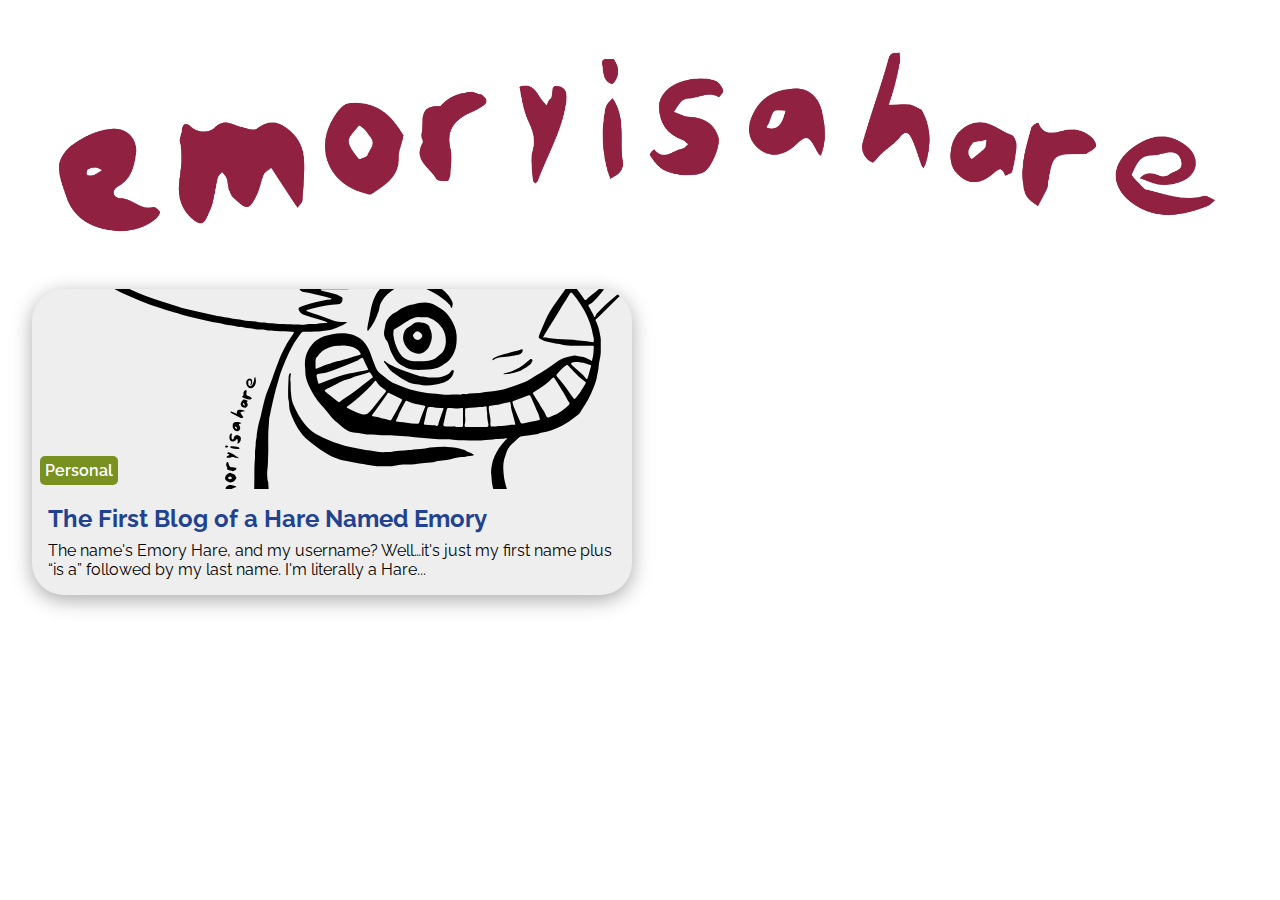
<file: blog.html>
<!DOCTYPE html>
<html lang="en">
<head>
    <meta charset="UTF-8">
    <meta http-equiv="X-UA-Compatible" content="IE=edge">
    <meta name="viewport" content="width=device-width, initial-scale=1.0">
    <link rel="preconnect" href="https://fonts.googleapis.com">
    <link rel="preconnect" href="https://fonts.gstatic.com" crossorigin>
    <link href="https://fonts.googleapis.com/css2?family=Raleway:ital,wght@0,100;0,200;0,300;0,400;0,500;0,600;0,700;0,800;0,900;1,100;1,200;1,300;1,400;1,500;1,600;1,700;1,800;1,900&display=swap" rel="stylesheet">
    <link rel="stylesheet" href="css/style.css">
    <link rel="icon" href="img/bun-logo-color-2.svg">
    <title>emoryisahare blog</title>
</head>
<body>
    <!-- Blog -->
    <div class="bun-blog-header">
        <img src="img/Emoryisahare.svg" alt="emory is a hare">
    </div>
    
    <!-- Article Card Template -->
    <!-- <div class="blog-card">
        <div class="card-image">
            <img src="img/art/art005-org.jpg" alt="">
            <span>Topic</span>
        </div>
        <div class="card-title">
            <a href="#"><h2>How I Learned to Center a Div</h2></a>
            <p>Lorem ipsum dolor sit, amet consectetur adipisicing elit. Voluptas et iusto eligendi unde qui commodi quae quisquam? Architecto nobis, maiores sapiente praesentium voluptatum quos eius ducimus, porro deserunt assumenda quis!</p>
        </div>
    </div> -->
    
    <!-- Articles  -->
    <div class="blog-article-container">
        <div class="blog-card">
            <div class="card-image">
                <a href="posts-2022-02/02-28-an-introduction.html" target="_blank">
                    <img src="img/logo/logo001-original.svg" alt="bun">
                <span>Personal</span>
                </a> 
            </div>
            <div class="card-title">
                <a href="posts-2022-02/02-28-an-introduction.html" target="_blank"><h2>The First Blog of a Hare Named Emory</h2></a>
                <p>The name's Emory Hare, and my username? Well…it's just my first name plus “is a” followed by my last name. I'm literally a Hare...</p>
            </div>
        </div>
    </div>

    
    
        
        
    
</body>
</html>
</file>
<file: css/style.css>
/* ---------Color Variables--------- */
:root {
    --clr-red: #912141;
    --clr-green: #799121;
    --clr-blue: #214191;
    --clr-grey: #fff; 
    --clr-dark: #aaa;
}

/* ---------Presets ---------*/
*, *:before, *:after {
    margin: 0;
    padding: 0;
    list-style: none;
    text-decoration: none;
    box-sizing: border-box;
}

html {
    scroll-behavior: smooth;
}

body {
    font-family: 'Raleway', sans-serif;
    background-color: var(--clr-grey);

    overflow-x: hidden; /* transform-animation scrolling fix */
}

#home-body {
    background-image: url("../img/backpurple.png");
}

.gallery-body {
    background-image: none;
    background-color: var(--clr-grey);

    /* margin: 0 3.5rem; */
}

.contact-body {
    background-image: none;
    background-color: var(--clr-grey);
    background-image: url("../img/backwonka.jpg");

    /* margin: 0 3.5rem; */
}

#shop-body {
    background-image: url("../img/backdigital.jpg");
}

h1 {
    font-family: 'Raleway', sans-serif;
    font-size: 3.17rem;
}

/*---------- Link - Styling Section ---------- */
.red-green-link {
    color: var(--clr-red);
}

.red-green-link:hover li {
    color: var(--clr-green);
    transition: 0.75s;
    border-bottom: 5px solid var(--clr-grey);
    padding-left: 3rem !important;
}

.green-blue-link {
    color: var(--clr-green);
}

.green-blue-link:hover li{
    color: var(--clr-blue);
    transition: 0.75s;
    border-bottom: 5px solid var(--clr-grey);
    padding-left: 3rem !important;
}

.blue-red-link {
    color: var(--clr-blue);
}

.blue-red-link:hover li{
    color: var(--clr-red);
    transition: 0.75s;
    border-bottom: 5px solid var(--clr-grey);
    padding-left: 3rem !important;
}
/* Notification Bar */
.notify-bar {
    background-color: var(--clr-red);
    text-align: center;
    color: white;
    font-weight: 600;
    
    border-radius: 0.2rem;
    margin: 0 0.25rem;
    padding: 0.25rem;
}
.notify-bar a {
    color: white;
}
/* --------Header & Navigation Bar -----------*/
nav {
    padding: 0 0.25rem 0.25rem 0.25rem; 
}

.nav-list {
    background-color:white;
    box-shadow: 0px 0px 10px var(--clr-dark);
    border-radius: 0.2rem;
    display: flex;
    justify-content: flex-end;
    padding: 0 5rem;
    align-items: center;
    width: 100%;
}

.nav-item  {
    margin-right: 2rem;
}

#emory-name {
    font-size: 3.17rem;
    font-weight: 200;
    color: var(--clr-red);
    transition: color 0.75s;
}

#hare-name {
    font-size: 3.17rem;
    font-weight: 700;
    color: var(--clr-red);
    transition: color 0.75s;
}

.nav-item:first-child{
    margin-right: auto;
    margin-left: 2rem;
    transition: color 0.75s;
}

.nav-item:nth-child(2) a{
    color: var(--clr-green);
    transition: color 0.75s;
}

.nav-item:nth-child(3) a{
    color: var(--clr-blue);
    transition: color 0.75s;
}

.nav-item:nth-child(4) a {
    color: var(--clr-red);
    transition: color 0.75s;
}

.nav-item:nth-child(5) a {
    color: var(--clr-green);
    transition: color 0.75s;
}

.nav-item:nth-child(6) a {
    color: var(--clr-blue);
    transition: color 0.75s;
}

/* Hovers */
#emory-name:hover {
    font-weight: 400;
    color: var(--clr-green);
    text-decoration: underline;
}

#hare-name:hover {
    font-weight: 900;
    color: var(--clr-blue);
    text-decoration: underline;
}

.nav-item:nth-child(2) a:hover{
    color: var(--clr-blue);
    text-decoration: underline;
}

.nav-item:nth-child(3) a:hover{
    color: var(--clr-red);
    text-decoration: underline;
}

.nav-item:nth-child(4) a:hover{
    color: var(--clr-green);
    text-decoration: underline;
}

.nav-item:nth-child(5) a:hover{
    color: var(--clr-blue);
    text-decoration: underline;
}
.nav-item:nth-child(6) a:hover{
    color: var(--clr-red);
    text-decoration: underline;
}

/* Header Images */
#bun {
    height: 6rem;
}

/* Anything under 1300 px */
@media screen and (max-width: 1300px) {
    .nav-list {
        flex-wrap: wrap;
        justify-content: space-evenly;
    }

    .nav-item:first-child{
        margin: 0;
    }

    .nav-item {
        padding: 1rem;
        text-shadow: -1px -1px 0 #fff, 1px -1px 0 #fff, -1px 1px 0 #fff, 1px 1px 0 #fff;
    }
    
    #bun {
        display: none;
    }
}


/* ---- Hamburger Menu --------- */
/* <!--    Made by Erik Terwan    -->
     & Edited by Emory Hare :)
<!--   24th of November 2015   -->
<!--        MIT License        --> */
#nav-burger {
    position: fixed;
    z-index: 7;
}

#menuToggle
{
  display: block;
  position: relative;
  top: 50px;
  left: 50px;
  
  z-index: 1;
  
  -webkit-user-select: none;
  user-select: none;
}


#menuToggle input
{
  display: block;
  width: 40px;
  height: 32px;
  position: absolute;
  top: -7px;
  left: -5px;
  
  cursor: pointer;
  
  opacity: 0; /* hide this */
  z-index: 2; /* and place it over the hamburger */
  
  -webkit-touch-callout: none;
}

/* Burger - spans */
#red-span {
    background-color: var(--clr-red);
    box-shadow: 0 0 3px white, 0 0 3px black;
}

#green-span {
    background-color: var(--clr-green);
    box-shadow: 0 0 3px white, 0 0 3px black;}

#blue-span {
    background-color: var(--clr-blue);
    box-shadow: 0 0 3px white, 0 0 3px black;}

#menuToggle span
{
  display: block;
  width: 33px;
  height: 4px;
  margin-bottom: 5px;
  position: relative;
  border-radius: 3px;
  
  z-index: 1;
  
  transform-origin: 4px 0px;
  
  transition: transform 0.5s cubic-bezier(0.77,0.2,0.05,1.0),
              background 0.5s cubic-bezier(0.77,0.2,0.05,1.0),
              opacity 0.55s ease;
}

#menuToggle span:first-child
{
  transform-origin: 0% 0%;
}

#menuToggle span:nth-last-child(2)
{
  transform-origin: 0% 100%;
}

/* ---- Burger TO x ------- */
#menuToggle input:checked ~ span
{
  opacity: 1;
  transform: rotate(45deg) translate(-2px, -1px);
  background: var(--clr-blue);
}

#menuToggle input:checked ~ span:nth-last-child(3)
{
  opacity: 0;
  transform: rotate(0deg) scale(0.2, 0.2);
}

#menuToggle input:checked ~ span:nth-last-child(2)
{
  transform: rotate(-45deg) translate(0, -1px);
}

#menu
{
  position: absolute;
  width: 300px;
  margin: -100px 0 0 -50px;
  padding: 50px;
  padding-top: 125px;
  
  background: linear-gradient(to bottom right, rgba(255, 255, 255, 0.932), rgba(128, 128, 128, 0.568));
  border-radius: 1rem;
  list-style-type: none;
  -webkit-font-smoothing: antialiased;
  /* to stop flickering of text in safari */
  
  transform-origin: 0% 0%;
  transform: translate(-100%, 0);
  
  transition: transform 0.5s cubic-bezier(0.77,0.2,0.05,1.0);
}

#menu li
{
  padding: 10px 0;
  font-size: 2.5rem;
  font-weight: 900;
  -webkit-text-stroke: 2px white;
}


#menuToggle input:checked ~ ul
{
  transform: none;
}

/* 1146px */
@media screen and (max-width: 1146px) {
    #nav-main {
        display: none;
    }
    #nav-burger {
        display: block;
    }
}

/* 1145px */
@media screen and (min-width: 1145px) {
    #nav-main {
        display: block;
    }
    #nav-burger {
        display: none;
    }
}

/* ----------- Hero Image / Text ---------- */
/* The animation code */
@keyframes hero-bun {
  0% {background-color: var(--clr-grey);}
  25% {background-color: var(--clr-red);}
  50% {background-color: var(--clr-green);}
  75% {background-color: var(--clr-blue);}
  100%{background-color: var(black);}
}

.hero-banner {
    background-image: url("../img/bun-logo-color-2.svg");
    background-position: right;
    background-size: 1800px;
    height: 100vh;
    background-color: black;
    background-repeat: no-repeat;

    /*hero animation*/
    animation-name: hero-bun;
    animation-duration: 20s;
    animation-iteration-count: infinite;
    animation-direction: alternate;
}

.hero-item {
    display: flex;
    flex-wrap: wrap;
    flex-direction: column;
    text-align: center;
    position: absolute;
    top: 50%;
    left: 50%;
    transform: translate(-50%, -50%);
    color: white;
}

@keyframes hero-arrow-grow {
    from {transform: skewY(30deg);}
    to {transform: skewY(-30deg);}
}

.anime-arrow {
    animation-name: hero-arrow-grow;
    animation-duration: 4s;
    animation-iteration-count: infinite;
    animation-direction: alternate;
    padding-top: 1rem;
}

#anime-ion {
    font-size: 64px;
}

.hero-item a {
    color: white;
}

.hero-item h1 {
    font-size: 8em;
}

.hero-item h2 {
    font-size: 3em;
    font-style: italic;
    font-weight: 600;
}

.hero-button {
    text-decoration: none;
    border: none;
    padding: 0.75rem;
    margin-top: 0.5rem;

    color: white;
    font-family: 'Raleway', sans-serif;
    font-weight: 800;
    border-radius: 3rem;

    background-color: var(--clr-green);
    font-size: 16px;
}

.hero-button:hover {
    background-color: var(--clr-red);
    transition: 0.75s;
    cursor: pointer;
}

.hero-button:visited {
    background-color: var(--clr-blue);
}

/* Anything under 1300 px */
@media screen and (max-width: 1300px) {
    .hero-banner, .hero-item {
        position: relative;
    }
    .hero-item h1{
        font-size: 4em;
    }
    .hero-item h2{
        font-size: 1.5em;
    }
    .hero-banner {
        background-size: 900px;
    }
}

/* ---------- Gallery - Flex ---------- */
.gallery-row {
    display: flex;
    flex-wrap: wrap;
    padding: 0 4px;
    margin: 0.5rem;
}

.gallery-column {
    flex: 33.333%;
    max-width: 33.333%;
    padding: 0 4px;
}

.gallery-column img {
    margin-top: 8px;
    vertical-align: middle;
    width: 100%;
}

/* .art-container {

} */

.gallery-title {
    font-weight: 200;
    color: black;
    font-style: italic;
    float: right;
}

/* ------image hover ------ */
.hover-container {
    position: relative;
}

.overlay { 
    position: absolute;
    top: 0;
    bottom: 0;
    left: 0;
    right: 0;
    height: 100%;
    width: 100%;
    opacity: 0;
    transition: 0.5s ease;
}

#overlay-gallery {
    background-color: var(--clr-red);
}

#overlay-about {
    background-color: var(--clr-green);
}

#overlay-contact {
    background-color: var(--clr-blue);
}

.hover-container:hover .overlay {
    opacity: 0.9;
}

.hover-text {
    color: white;
    font-size: 20px;
    position: absolute;
    top: 50%;
    left: 50%;
    transform: translate(-50%, -50%);
    -ms-transform: translate(-50%, -50%);
}

@keyframes gallery-link-animation {
    from {opacity: 0.2;}
    to {opacity: 0.7;}
}

@media screen and (max-width: 1025px) {
    .gallery-column {
        flex: 100%;
        max-width: 100%;
    }
    .gallery-column iframe {
        height: 240px;
        width: 320px;
    }
    .overlay {
        /*hover-animation-mobile*/
        animation-name: gallery-link-animation;
        animation-duration: 2s;
        animation-iteration-count: infinite;
        animation-direction: alternate;
    }
}



/* ------------ Call to Action / Services ----------- */
.action-container {
    display: flex;
    flex-direction: column;
    color: white;
}
.action-container div {
    margin: 5px 0;
}

.call-to-act {
    background-color: var(--clr-blue);
    /* width: 100%; */
    align-items: center;
    padding: 4rem;
    border-radius: 1rem;

    display: flex;
    flex-direction: column;
    justify-content: center;

    background-image: url("../img/banner.png");
}

#service-list {
    text-align: right;
}

#service-list li {
    padding: 0.25rem 0;
}

#service-list a{
    color: white;
}

#service-list a:hover{
    color: var(--clr-dark);
    transition: 0.5s;
}

.button-cool {
    background-color: var(--clr-red);
    border: none;
    border-radius: 2rem;
    padding: 1rem;
    font-size: 1rem;
    font-family: 'Raleway', sans-serif;
    color: white;
    font-weight: 600;
    
    transition-duration: 0.5s;
}

.button-cool:hover {
    background-color: var(--clr-blue);
    cursor: pointer;
}

/* mobile */
@media screen and (min-width: 300px) {
    .service-heading {
        color: white;
        text-align: center;
        font-size: 2em;
        padding: 0.5em;
    }
    .action-container div {
        margin: 5px 10px;
    }
    
    
    .service-description {
        color: white;
        font-size: 20px;
        font-weight: 300;
        text-align: center;
        padding-bottom: 1em;
    }
    #gfx-services {
        background-color: var(--clr-green);
        border-radius: 1em;
        padding: 1em;
    }

    .red-button {
        background-color: var(--clr-red);
    }
    .red-button:hover {
        background-color: var(--clr-green);
    }

    #web-services {
        background-color: var(--clr-blue);
        border-radius: 1em;
        padding: 1em;

        display: flex;
        flex-direction: column;
    }
    #web-services > div > img {
        width: 100%;
        height: auto;
        padding-top: 2em;
    }
    #web-list {
        text-align: left;
        padding-bottom: 1em;
    }
    #web-list li {
        font-size: 20px;
        font-weight: 300;
    }
    

    .blue-button {
        background-color: var(--clr-blue);
    }
    .blue-button:hover {
        background-color: var(--clr-red);
    }

    #art-services {
        background-color: var(--clr-red);
        border-radius: 1em;
        padding: 1em;
    }
    .service-container{
        display: flex;
        flex-direction: column;
        justify-content: space-evenly;
    }
    
    .service-container > div > img{
        width: 100%;
        height: auto;
    }
    .center-button {
        display: flex;
        justify-content: center;
        padding-bottom: 1em;
    }
}
@media screen and (min-width: 641px) {
    .service-heading {
        color: white;
        text-align: center;
        font-size: 3em;
        padding-top: 1em;
    }
    
    
    .service-description {
        color: white;
        font-size: 24px;
        font-weight: 300;
        text-align: center;
        padding-bottom: 1em;
    }
    
    .service-container{
        display: flex;
        flex-direction: row;
        justify-content: space-evenly;
        flex-wrap: wrap;
    }
    
    .service-container > div > img{
        width: auto;
        height: 500px;
    }
}
/* desktop */
@media screen and (min-width: 1200px) {
    
    .service-heading {
        color: white;
        text-align: center;
        font-size: 3em;
        padding-top: 1em;
    }
    
    .service-description {
        color: white;
        font-size: 24px;
        font-weight: 300;
        text-align: center;
        padding-bottom: 1em;
    }
    
    .service-container{
        display: flex;
        flex-direction: row;
        justify-content: center;
    }
    
    .service-container > div > img{
        width: auto;
        height: 400px;
        padding: 1em;
    }
    #web-services {
        background-color: var(--clr-blue);
        border-radius: 1em;
        padding: 1em;

        display: grid;
        grid-template-columns: 1fr 1fr;
    }

    .action-container {     
        margin: 0 3vw;
    }
}




/* ------------  FOOTER---------------*/
.foot-container {
    display: flex;
    flex-direction: column;
    align-items: center;
    flex-wrap: wrap;
    justify-content: space-evenly;

    background-color: var(--clr-red);
    padding: 1rem 1rem;
    border-radius: 1rem 0 0 0;   
}

.foot-nav {
    display: flex;
    flex-direction: row;
    flex-wrap: wrap;
    justify-content: space-evenly;

    padding: 0 1rem;
}

.foot-nav h2{
    padding: 1rem;
    color: white;
    transition: color 0.75s;
}

.foot-nav a:hover h2:hover {
    color: var(--clr-green);
    text-decoration: underline;
}

 .socials-container {
    display: flex;
    flex-direction: row;
    justify-content: flex-end;
    flex-wrap: wrap;
}

.socials {
    color: var(--clr-grey);
    transition: color 0.75s;
    padding: 0 0.25rem;
}

.socials:hover{
    color: var(--clr-blue);
}

.created-by {
    color: white;
    padding: 1rem;
}


/* ------ About Page ------- */
#about-body {
    background-image: url(../img/backcamp.jpg);
}
.about-container {
    color: var(--clr-grey);
    margin: 0 1rem;
}

/* phone */
@media screen and (min-width: 320px) {
    .about-container {
        padding-top: 5rem;

        display: flex;
        flex-direction: row;
        flex-wrap: wrap;
        justify-content: space-evenly;
        align-items: center;
    }
    .about-container div {
        padding: 0.25rem 0;
    }
    /* adjust image size -- smaller (background-image / clip) */
    .about-container img {
        height: 200px;
        width: auto;
        border-radius: 50%;
        box-shadow: 0 0 10px 10px grey;
    }
    .about-container h1 {
        float: right;  
        -webkit-text-stroke: 1px black; /* affects h2 links in footer*/
    }
    .about-container p {
        text-indent: 2rem;
        padding: 1rem;
        border-radius: 0.75rem;
    }
    #para-00 {
        background-color: var(--clr-red);
    }
    #para-01 {
        background-color: var(--clr-green);
    }
    .about-container h2 {
        font-size: 30px;
    }
    #cv {
        border-radius: 0.75rem;
        padding: 1rem 2rem;
        font-weight: 200;
        font-size: 20px;

        background-color: var(--clr-blue);
    }
    #cv li {
        padding: 0.25rem 0;
    }
    #about-h2 {
        -webkit-text-stroke: 1px black;
    }   
}

/* tablets */
@media screen and (min-width: 641px) {
    .about-container {
        display: flex;
        flex-direction: row;
        flex-wrap: wrap;
        justify-content: space-evenly;
        align-items: center;
    }
    .about-container div {
        padding: 0.25rem 0;
    }
    .about-container img {
        width: auto;
        height: 300px;
        border-radius: 50%;
        box-shadow: 0 0 10px 10px grey;
    }
    .about-container h1 {
        float: none; 
        -webkit-text-stroke: 1px black; /* affects h2 links in footer*/
    }
    #about-grid div {
        margin: 0 2rem;
    }
    .div-para p {
        text-indent: 0;
        padding: 2rem;
        font-size: 1.25em;
    }
}

/* computers */
@media screen and (min-width: 1025px) {
    
    #about-grid{
        margin-top: 1rem;
        display: grid;
        grid-template-columns: 1fr 1fr 1fr;
        grid-template-rows: 1fr;
        grid-gap: 1rem;
    }
    #about-grid div{
        margin: 0;
    }
    .div-para {
        margin: 0;
    }
    #cv {
        margin: 0;
    }
    
}

/* ----- Contact  Page------ */

@media screen and (min-width: 320px){
    .contact-container {
        display: flex;
        flex-direction: column;
    }
    .form-container {
        display: flex;
        flex-direction: column;
        flex-wrap: wrap;
        align-items: center;

        margin-top: 5rem;
        padding: 30px;
    }
    .big-contact {
        display: flex;
        flex-direction: column;
        margin: 0 1rem;
    }

    .big-contact h1 {
        padding-bottom: 2rem;
    }

    #contact-bun {
        width: 100%;
        height: auto;
        background-color: var(--clr-green);
        border-radius: 50%;
    }

    .contact-section {
        display: flex;
        flex-direction: column;
        align-items: center;
        justify-content: center;
        
        padding: 2rem;

        color: white;
        font-weight: 700;
        margin-bottom: 1rem;

        border-bottom-left-radius: 0.75rem;
        border-bottom-right-radius: 0.75rem;

        text-align: center;
        font-size: 20px;
    }
    .contact-section h2 {
        color: white;
        font-family: 'Raleway', sans-serif;
        font-weight: 600;
        font-size: 20px;
        
    }
    .contact-section button {
        text-decoration: none;
        border: none;
        background-color: var(--clr-red);
        padding: 1rem;
        border-radius: 3rem;
        box-shadow: 0 0 20px var(--clr-blue);
    }
    .contact-section button:hover {
        background-color: var(--clr-blue);
        transition: 0.75s;
    }
    @keyframes mail-button {
        from{rotate: 360deg};
        to{rotate: 0deg};
    }
    .contact-section ion-icon {
        font-size: 64px;
        color: white;

        /* mail-button */
        animation-name: mail-button;
        animation-duration: 2s;
        animation-iteration-count: infinite;
        animation-direction: alternate;
    }
    .contact-paragraph {
        /* background-color: var(--clr-blue); */
        border-top-right-radius: 1rem;
        border-top-left-radius: 1rem;

        color: white;
        font-size: 1.25rem;
        font-weight: 700;
        padding: 2rem;

        text-align: center;
    }
    @keyframes mailer {
        from{transform: translateY(-10px)};
        to{transform: translateY(10px)};
    }
    #mail-icon {
        padding-top: 1rem;
        font-size: 64px;

        animation-name: mailer;
        animation-duration: 2s;
        animation-iteration-count: infinite;
        animation-direction: alternate;
    }
    .contact-social-container {
        display: flex;
        flex-direction: column;
        align-items: center;
        justify-content: center;
        margin: 1rem;
    }
    .social-tile {
        display: flex;
        flex-direction: column;
        align-items: center;
        justify-content: space-evenly;
        width: 300px;
        height: 300px;
        margin-bottom: 1rem;
        padding: 1rem;
        text-align: center;
        color: white;
    }
    .social-tile button{
        text-decoration: none;
        outline: none;
        border: none;
        width: auto;
        height: auto;
        border-radius: 2rem;
        color: white;
        font-family: 'Raleway', sans-serif;
        font-weight: 600;
        font-size: 20px;
        padding: 1rem;

        transition: 1s;
        cursor: pointer;
    }
    .social-tile ion-icon {
        font-size: 64px;
    }
    /* patreon contact */
    #patreon {
        background-color:var(--clr-green);
        border-radius: 0.75rem;
    }
    #patreon button {
        background-color: var(--clr-blue);
        box-shadow: 0 4px 2px #333d0e;
    }
    #patreon button:hover {
        background-color: var(--clr-red);
    }
    #patreon-bun img{
        width: 80px;
        height: auto;
        filter: invert(100%) sepia(99%) saturate(0%) hue-rotate(165deg) brightness(106%) contrast(100%);
    }
    @keyframes bun-anime {
        from{transform: translateY(-30px)};
        to{transform: translateY(30px)};
    }
    #patreon-bun {
        animation-name: bun-anime;
        animation-duration: 1s;
        animation-iteration-count: infinite;
        animation-direction: alternate;
    }
    /* fiverr contact */
    #fiverr {
        background-color:var(--clr-blue);
        border-radius: 0.75rem;
    }
    #fiverr button {
        background-color: var(--clr-red);
        box-shadow: 0 4px 2px  #142758;
    }
    #fiverr button:hover {
        background-color: var(--clr-green);
    }
    @keyframes dollar {
        from{scale: 2};
        to{scale: 1};
    }
    #fiverr ion-icon {
        animation-name: dollar;
        animation-duration: 2s;
        animation-iteration-count: infinite;
        animation-direction: alternate;
    }
    /* twitter contact */
    #twitter {
        background-color:var(--clr-red);
        border-radius: 0.75rem;
    }
    #twitter button {
        background-color: var(--clr-green);
        box-shadow: 0 4px 2px #551426;
    }
    #twitter button:hover {
        background-color: var(--clr-blue);
    }
    @keyframes tweety {
        from{rotate: 90deg};
        to{rotate: 0deg};
    }
    #twitter ion-icon {
        animation-name: tweety;
        animation-duration: 3s;
        animation-iteration-count: infinite;
        animation-direction: alternate;
    }
}
@media screen and (min-width: 641px){
    .contact-social-container {
        display: flex;
        flex-direction: row;
        align-items: center;
        justify-content: center;
        margin: 1rem;
    }
    .social-tile {
        margin: 0 0.25rem;
    }
}
/* @media screen and (min-width: 1025px){
    
} */

/* ================== Shop Page =================== */
@media screen and (min-width: 320px){
    #shop-title h1{
        color: white;
        text-align: right;
        padding: 1rem;
        font-weight: 900;
        -webkit-text-stroke: 1px black;
        font-size: 90px;
    }
    #recent-work img{
        width: 320px;
        height: auto;
    }
    .shop-container {
        display: flex;
        flex-direction: column;
        flex-wrap: wrap;
        align-items: center;

        color: white;
    }
    .shop-container h2 {
        text-align: right;
        -webkit-text-stroke: 1px black;
        font-weight: 900;
        font-size: 26px;
    }
    .shop-container button {
        text-decoration: none;
        border: none;
        padding: 1rem;
        margin-top: 0.5rem;

        color: white;
        font-family: 'Raleway', sans-serif;
        font-weight: 800;
        font-size: 20px;
        border-radius: 2rem;
    }
    .shop-item {
        display: flex;
        flex-direction: column;
        align-items: center;
        justify-content: center;

        background-position: 50%;
        width: 320px;
        height: 320px;

        margin: 0.25rem 0;
    }
    .shop-item h2 {
        font-size: 36px;
    }
    #etsy-shop {
        background-image: url(../img/spin.gif);
    }
    #etsy-shop button {
        background-color: var(--clr-red);
    }
    #etsy-shop button:hover {
        background-color: var(--clr-green);
        transition: 0.75s;
        cursor: pointer;
    }
    #fiverr-shop {
        background-image: url(../img/follow.gif);
    }
    #fiverr-shop button {
        background-color: var(--clr-green);
    }
    #fiverr-shop button:hover {
        background-color: var(--clr-blue);
        transition: 0.75s;
        cursor: pointer;
    }
    #print-shop {
        background-image: url(../img/art/smalls/art002-small.jpg);
        background-size: contain;
        background-repeat: no-repeat;
    }
    #print-shop button {
        background-color: var(--clr-blue);
    }
    #print-shop button:hover {
        background-color: var(--clr-red);
        transition: 0.75s;
        cursor: pointer;
    }
}
@media screen and (min-width: 641px){
    .shop-container {
        display: grid;
        grid-template-columns: 320px 320px;
        
        align-items: center;
        justify-content: center;

        margin: 0;
        padding: 0;
        gap: 10px;
        padding-bottom: 1rem;
    }
    #recent-work {
        grid-row: 1 / span 2;
        grid-column: 1 / span 2;
    }
    #recent-work img {
        width: 650px;
        height: auto;
    }
    #shop-title h1{
        text-align: center;
    }
    .shop-item {
        margin: unset;
        padding: unset;
    }
    
}
@media screen and (min-width: 1025px){
    .shop-container {
        display: grid;
        grid-template-columns: 405px 320px 320px;
        
        align-items: center;
        justify-content: center;
        
        padding-bottom: 1rem;
        gap: 0;
        padding-bottom: 1rem;
    }
    .shop-item {
        background-repeat: no-repeat;
    }
    #recent-work {
        grid-row: 1 / span 2 ;
        grid-column: 1;
    }
    #recent-work img {
        width: 100%;
        height: auto;
        object-fit: fill;
    }
}
@media screen and (min-width: 1120px) {
    .shop-container {
        column-gap: 12px;
        grid-template-columns: 500px 320px 320px;
    }
}
/* ======= Blog Page ======== */
/* .bun-blog-header h1 {
    text-align: center;
    color: var(--clr-red);
    text-shadow: -2px -2px #aaa;
    margin: 1rem;
} */
.bun-blog-header img {
    width: 100%;
    height: auto;
    margin: 2rem 0;
}
/* mobile */
@media screen and (min-width: 300px) {
    .blog-article-container {
        display: flex;
        flex-direction: column;
        margin: 0 1rem;
    }
    .blog-card {
        margin: 0.5rem 0;
        background-color: rgb(238, 238, 238);
        border-radius: 2rem;
        box-shadow: 0 5px 20px #aaa;
    }
    .card-image {
        margin-bottom: -2rem;
    }
    .card-image img {
        width: 100%;
        height: 200px;
        object-fit: cover;
        border-top-left-radius: 2rem;
        border-top-right-radius: 2rem;
    }
    .card-image span {
        color: white;
        background-color: var(--clr-green);
        padding: 5px;
        border-radius: 5px;
        position: relative;
        top: -2rem;
        left: 0.5rem;
        font-weight: 600;
    }
    .card-title {
        padding: 1rem;
    }  
    .card-title h2 {
        margin: 0.5rem 0;
        color: var(--clr-blue);
    }
}
@media screen and (min-width: 600px) {
    .blog-article-container {
        display: grid;
        grid-template-columns: 1fr 1fr;
        column-gap: 1rem;
        margin: 0 2rem;
    }
}

@media screen and (min-width: 1300px) {
    .blog-article-container {
        display: grid;
        grid-template-columns: 1fr 1fr 1fr;
        column-gap: 1rem;
        margin: 0 10%;
    }
}

@media screen and (min-width: 2000px) {
    .blog-article-container {
        display: grid;
        grid-template-columns: 1fr 1fr 1fr 1fr;
        column-gap: 1rem;
        margin: 0 10%;
    }
}







/* ======= Blog Post Template ======= */
/* 
.blog-container {}
.blog-header {}
.blog-category{}
.blog-title {}
.blog-portrait {}
.blog-byline {}
.blog-date {}
.twitter-share-button {}
.blog-content {}
.blog-img-vid {}
.affiliate-links {}
.blog-links {}
 */

#blog-body {
    background-image: none;
}

#blog-body p {
    line-height: 2;
}

#paypal-link {
    color: var(--clr-blue);
}

@media screen and (min-width: 320px){
    .blog-container {
        padding-top: 4rem;
        margin: 0 1rem;
    }
    .blog-header {
        margin: 1rem 0;
    }
    .blog-category{
        text-align: right;
        color: var(--clr-red)
    }
    .blog-title {
        text-align: right;
    }
    .blog-portrait {
        width: 60px;
        height: auto;
        border-radius: 50%;
    }
    .blog-by-container {
        display: flex;
        flex-direction: row;
        justify-content:space-between;
        align-items: center;
        column-gap: 0.25rem;
        padding: 1rem;
    }
    .blog-by-date {
        display: flex;
        flex-direction: column;
    }
    .blog-byline a {
        color: var(--clr-blue);
        font-weight: 800;
    }
    .blog-sharing {
        display: flex;
        flex-direction: column;
        flex-wrap: wrap;
        text-align: right;
    }
    .blog-sharing a {
        color: var(--clr-green);
    }
    .blog-content > p {
        padding: 0.5rem 0;
    }
    .img-vid-container {
        text-align: right;
        font-size: 12px;
        font-style: italic;
        color:#912141
    }
    .blog-img-vid {
        width: 100%;
        height: auto;
    }
    .affiliate-links p{
        font-style: italic;
        color: var(--clr-dark);
        padding: 1rem 0;
    }
    .affiliate-links a {
        color: var(--clr-blue);
        font-weight: 700;
    }
    .affiliate-links a:hover {
        color: var(--clr-red);
        text-decoration: underline;
    }
    .blog-links {
        display: flex;
        flex-direction: column;
        align-items: center;
        padding: 1rem;
    }
    .blog-iframe {
        border: none;
        width: 100%; 
        height: 400px;
    }
    .blog-subtitle {
        color: var(--clr-red);
        padding: 0.5rem 0;
        font-weight: 400;
    }
    .blog-list {
        margin-left: 3rem;
    }
    .blog-list > li {
        list-style: disc;        
    }
    .blog-list-sub-item {
        margin-left: 3rem;
    }
}
/* Tablets */
@media screen and (min-width: 641px){
    .blog-container {
        padding-top: 4rem;
        margin: 0 5rem;
    }
    .blog-by-container {
        display: flex;
        flex-direction: column;
        align-items: center;
        justify-content: center;
        text-align: center;
    }
    .blog-sharing {
        display: flex;
        flex-direction: row;
    }
    .blog-sharing a {
        padding-right: 5px;
    }
    .img-vid-container {
        font-style: italic;
        color:#912141;
    }
    .blog-img-vid {
        width: 100%;
        height: auto;        
    }
    .blog-iframe {
        border: none;
        width: 500px; 
        height: 400px;
    }
}

@media screen and (min-width: 1025px){
    .blog-container {
        padding-top: 1rem;
        margin: 0 25%;
    }
    .blog-category{
        text-align: center;
        color: var(--clr-red)
    }
    .blog-title {
        text-align: center;
    }
    .blog-iframe {
        border: none;
        width: 800px; 
        height: 400px;
    }
}
</file>
